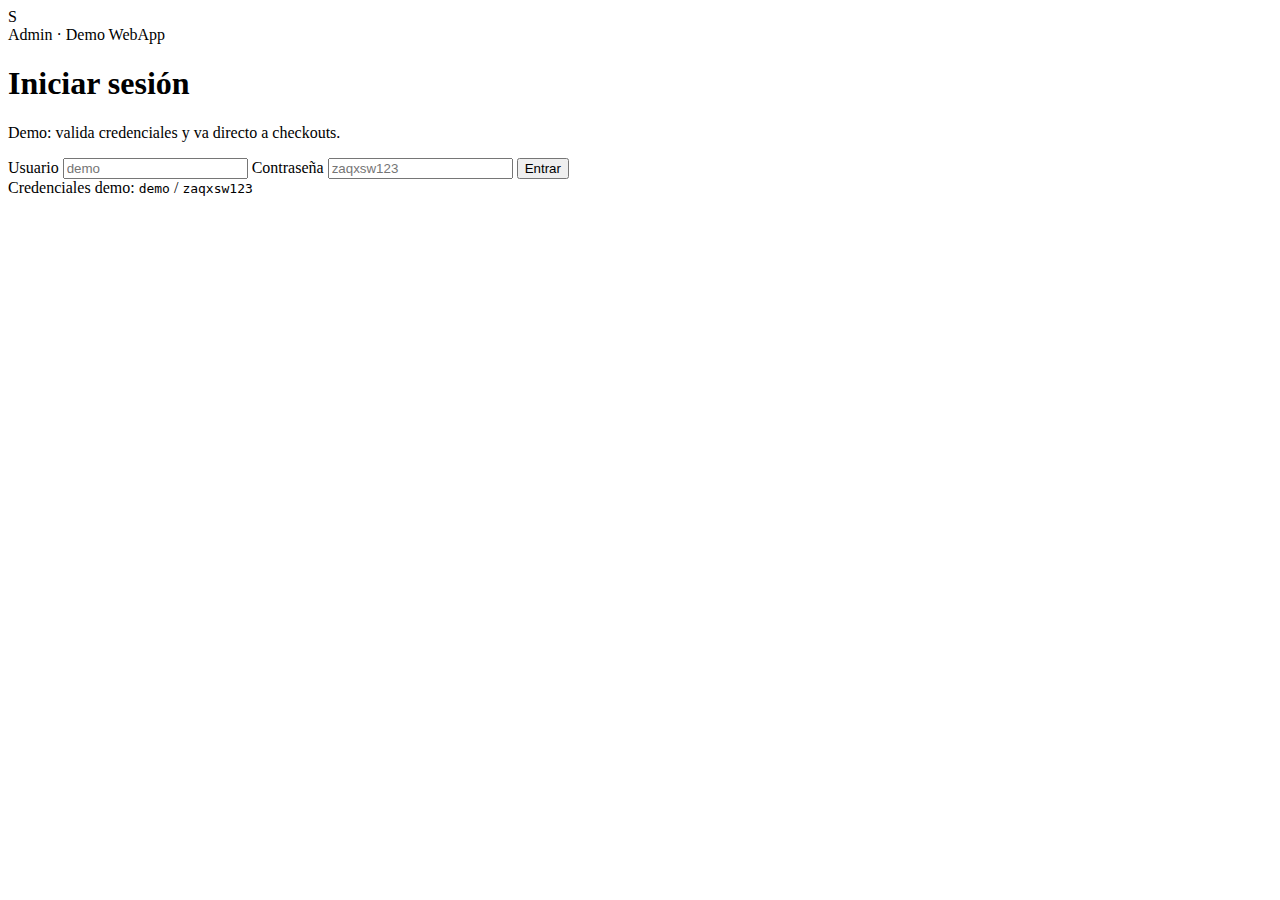
<file: index.html>
<!DOCTYPE html>
<html>
  <head>
    <base target="_top" />
    <meta name="viewport" content="width=device-width, initial-scale=1" />
    <title>Demo - Login</title>
    <?!= include('demo.css'); ?>
  </head>

  <body class="bg">
    <!-- ✅ Root único que se reemplaza con changePage() -->
    <div id="app">
      <div class="login-shell">
        <div class="login-card">
          <div class="brand">
            <div class="logo">S</div>
            <div>
              <div class="brand-title"><?= appName ?></div>
              <div class="brand-subtitle">Admin · Demo WebApp</div>
            </div>
          </div>

          <h1 class="h1">Iniciar sesión</h1>
          <p class="muted">Demo: valida credenciales y va directo a checkouts.</p>

          <div id="errorBox" class="alert" style="display:none;"></div>

          <form id="loginForm" class="form">
            <label class="label">Usuario</label>
            <input
              class="input"
              type="email"
              id="username"
              placeholder="demo"
              autocomplete="username"
              required
            />

            <label class="label">Contraseña</label>
            <input
              class="input"
              type="password"
              id="password"
              placeholder="zaqxsw123"
              autocomplete="current-password"
              required
            />

            <button class="btn primary" onclick="login()">Entrar</button>
          </form>

          <div class="hint">
            Credenciales demo:
            <code>demo</code> / <code>zaqxsw123</code>
          </div>
        </div>
      </div>
    </div>
    
<script src="demo.js"></script>
</body>
</html>
</file>
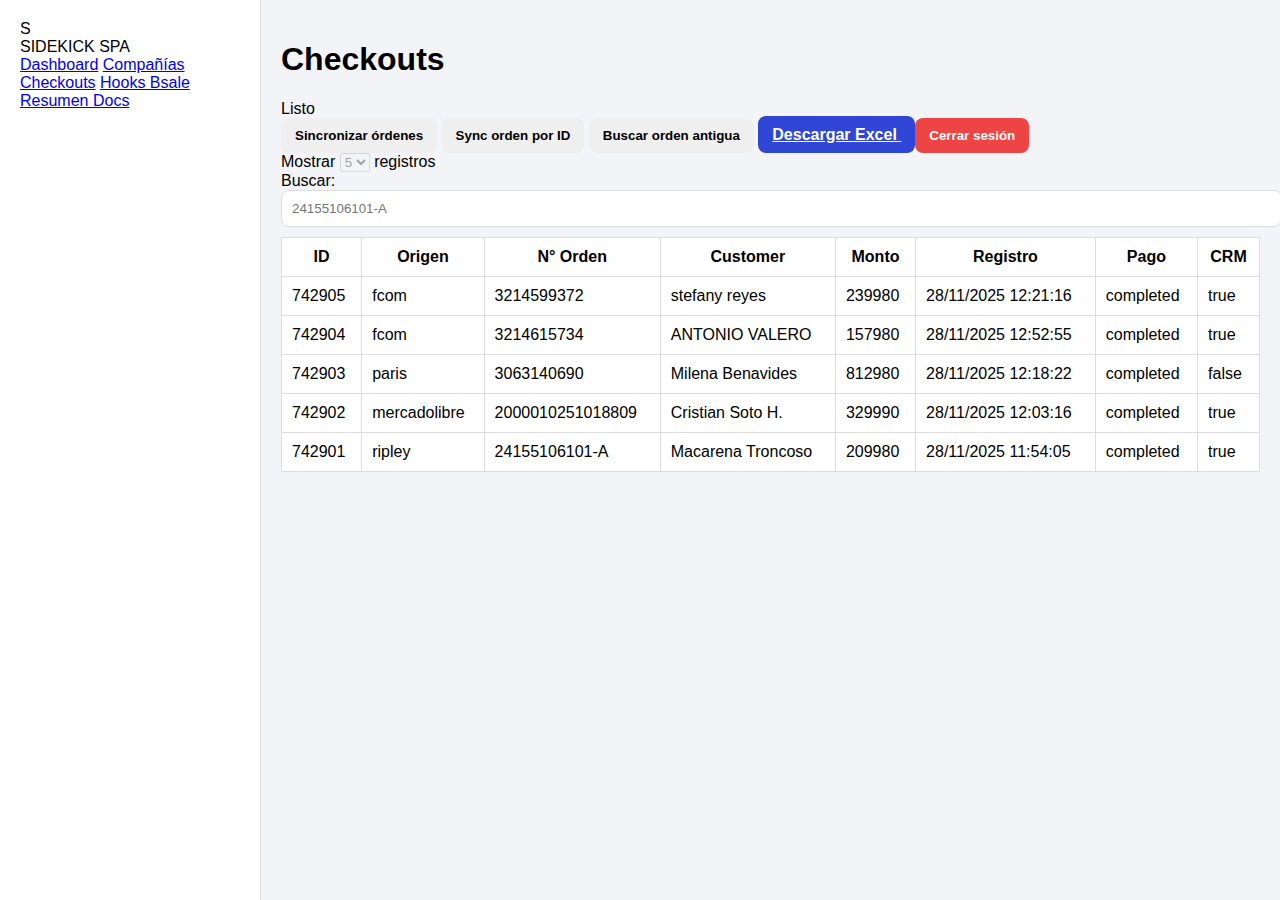
<file: checkout.html>
<!DOCTYPE html>
<html>
<head>
  <meta charset="UTF-8" />
  <title>Checkouts</title>
  <link rel="stylesheet" href="demo.css" />
</head>
<body class="bg">
<div class="app">
  <aside class="sidebar">
    <div class="sidebar-brand">
      <div class="logo small">S</div>
      <div class="sidebar-title">SIDEKICK SPA</div>
    </div>

    <nav class="nav">
      <a class="nav-item" href="#" aria-disabled="true">Dashboard</a>
      <a class="nav-item" href="#" aria-disabled="true">Compañías</a>
      <a class="nav-item active" href="#" aria-disabled="true">Checkouts</a>
      <a class="nav-item" href="#" aria-disabled="true">Hooks Bsale</a>
      <a class="nav-item" href="#" aria-disabled="true">Resumen Docs</a>
    </nav>
  </aside>

  <main class="main">
    <header class="topbar">
      <div class="topbar-left">
        <h1 class="page-title">Checkouts</h1>
        <div class="status" id="statusText">Listo</div>
      </div>

      <div class="topbar-right">
        <button class="btn ghost" type="button">Sincronizar órdenes</button>
        <button class="btn ghost" type="button">Sync orden por ID</button>
        <button class="btn ghost" type="button">Buscar orden antigua</button>

        <a class="btn primary" id="btnDownload" href="https://docs.google.com/spreadsheets/d/13MK1mqpYNFVwNGJ9P-_noIjz13lD_fpu/export?format=xlsx"> Descargar Excel </a>
        <button class="btn danger" id="btnLogout" type="button" onclick="logout()">Cerrar sesión</button>
      </div>
    </header>

    <section class="card">
      <div class="toolbar">
        <div class="toolbar-left">
          <span class="muted">Mostrar</span>
          <select class="select" id="limitSelect" disabled>
            <option selected>5</option>
          </select>
          <span class="muted">registros</span>
        </div>

        <div class="toolbar-right">
          <label class="muted" for="searchInput">Buscar:</label>
          <input class="input" id="searchInput" placeholder="24155106101-A" />
        </div>
      </div>

      <div class="table-wrap">
        <table class="table">
          <thead>
            <tr>
              <th>ID</th>
              <th>Origen</th>
              <th>N° Orden</th>
              <th>Customer</th>
              <th>Monto</th>
              <th>Registro</th>
              <th>Pago</th>
              <th>CRM</th>
            </tr>
          </thead>
          <tbody id="tbody">
            <tr><td>742905</td><td>fcom</td><td>3214599372</td><td>stefany reyes</td><td>239980</td><td>28/11/2025 12:21:16</td><td>completed</td><td>true</td></tr>
            <tr><td>742904</td><td>fcom</td><td>3214615734</td><td>ANTONIO VALERO</td><td>157980</td><td>28/11/2025 12:52:55</td><td>completed</td><td>true</td></tr>
            <tr><td>742903</td><td>paris</td><td>3063140690</td><td>Milena Benavides</td><td>812980</td><td>28/11/2025 12:18:22</td><td>completed</td><td>false</td></tr>
            <tr><td>742902</td><td>mercadolibre</td><td>2000010251018809</td><td>Cristian Soto H.</td><td>329990</td><td>28/11/2025 12:03:16</td><td>completed</td><td>true</td></tr>
            <tr><td>742901</td><td>ripley</td><td>24155106101-A</td><td>Macarena Troncoso</td><td>209980</td><td>28/11/2025 11:54:05</td><td>completed</td><td>true</td></tr>
          </tbody>
        </table>
      </div>
    </section>
  </main>
</div>
    
<script src="demo.js"></script>
</body>
</html>
</file>
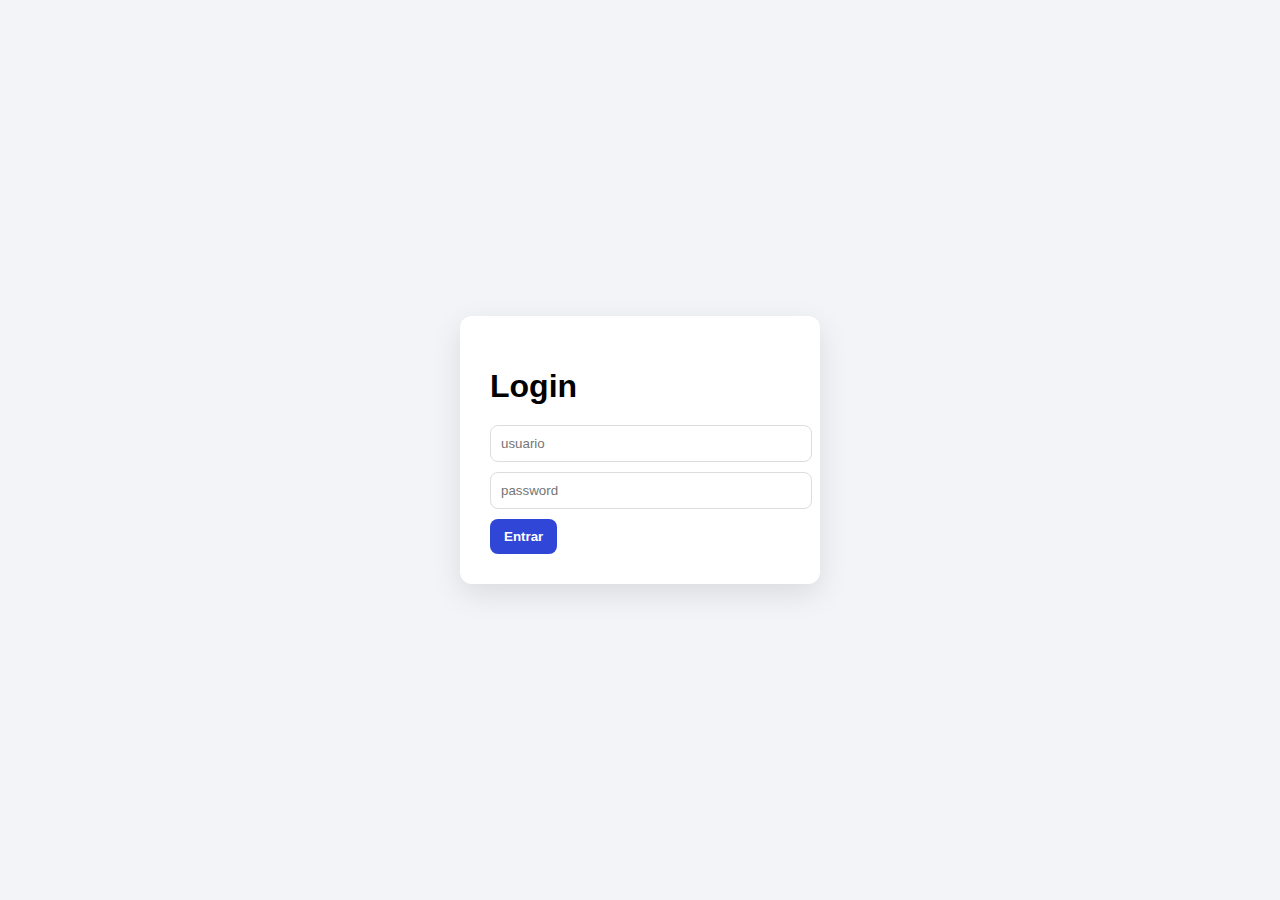
<file: login.html>
<!DOCTYPE html>
<html>
<head>
  <meta charset="UTF-8" />
  <title>Login</title>
  <link rel="stylesheet" href="demo.css" />
</head>
<body class="bg">

<div class="login-shell">
  <div class="login-card">
    <h1 class="h1">Login</h1>

    <input id="user" class="input" placeholder="usuario" />
    <input id="pass" class="input" type="password" placeholder="password" />

    <button class="btn primary" onclick="login()">Entrar</button>
  </div>
</div>

<script src="demo.js"></script>
</body>
</html>
</file>
<file: demo.css>
body.bg {
  margin: 0;
  font-family: Arial, sans-serif;
  background: #f2f4f7;
}

.login-shell {
  height: 100vh;
  display: flex;
  align-items: center;
  justify-content: center;
}

.login-card {
  background: white;
  padding: 30px;
  border-radius: 12px;
  width: 300px;
  box-shadow: 0 10px 30px rgba(0,0,0,.1);
}

.h1 {
  margin-bottom: 20px;
}

.input {
  width: 100%;
  padding: 10px;
  margin-bottom: 10px;
  border-radius: 8px;
  border: 1px solid #ddd;
}

.btn {
  padding: 10px 14px;
  border-radius: 8px;
  border: none;
  cursor: pointer;
  font-weight: bold;
}

.btn.primary {
  background: #2f46d6;
  color: white;
}

.btn.danger {
  background: #ef4444;
  color: white;
}

.app {
  display: flex;
  height: 100vh;
}

.sidebar {
  width: 220px;
  background: white;
  padding: 20px;
  border-right: 1px solid #ddd;
}

.main {
  flex: 1;
  padding: 20px;
}

.table {
  width: 100%;
  border-collapse: collapse;
  background: white;
}

.table th, .table td {
  border: 1px solid #ddd;
  padding: 10px;
}
</file>
